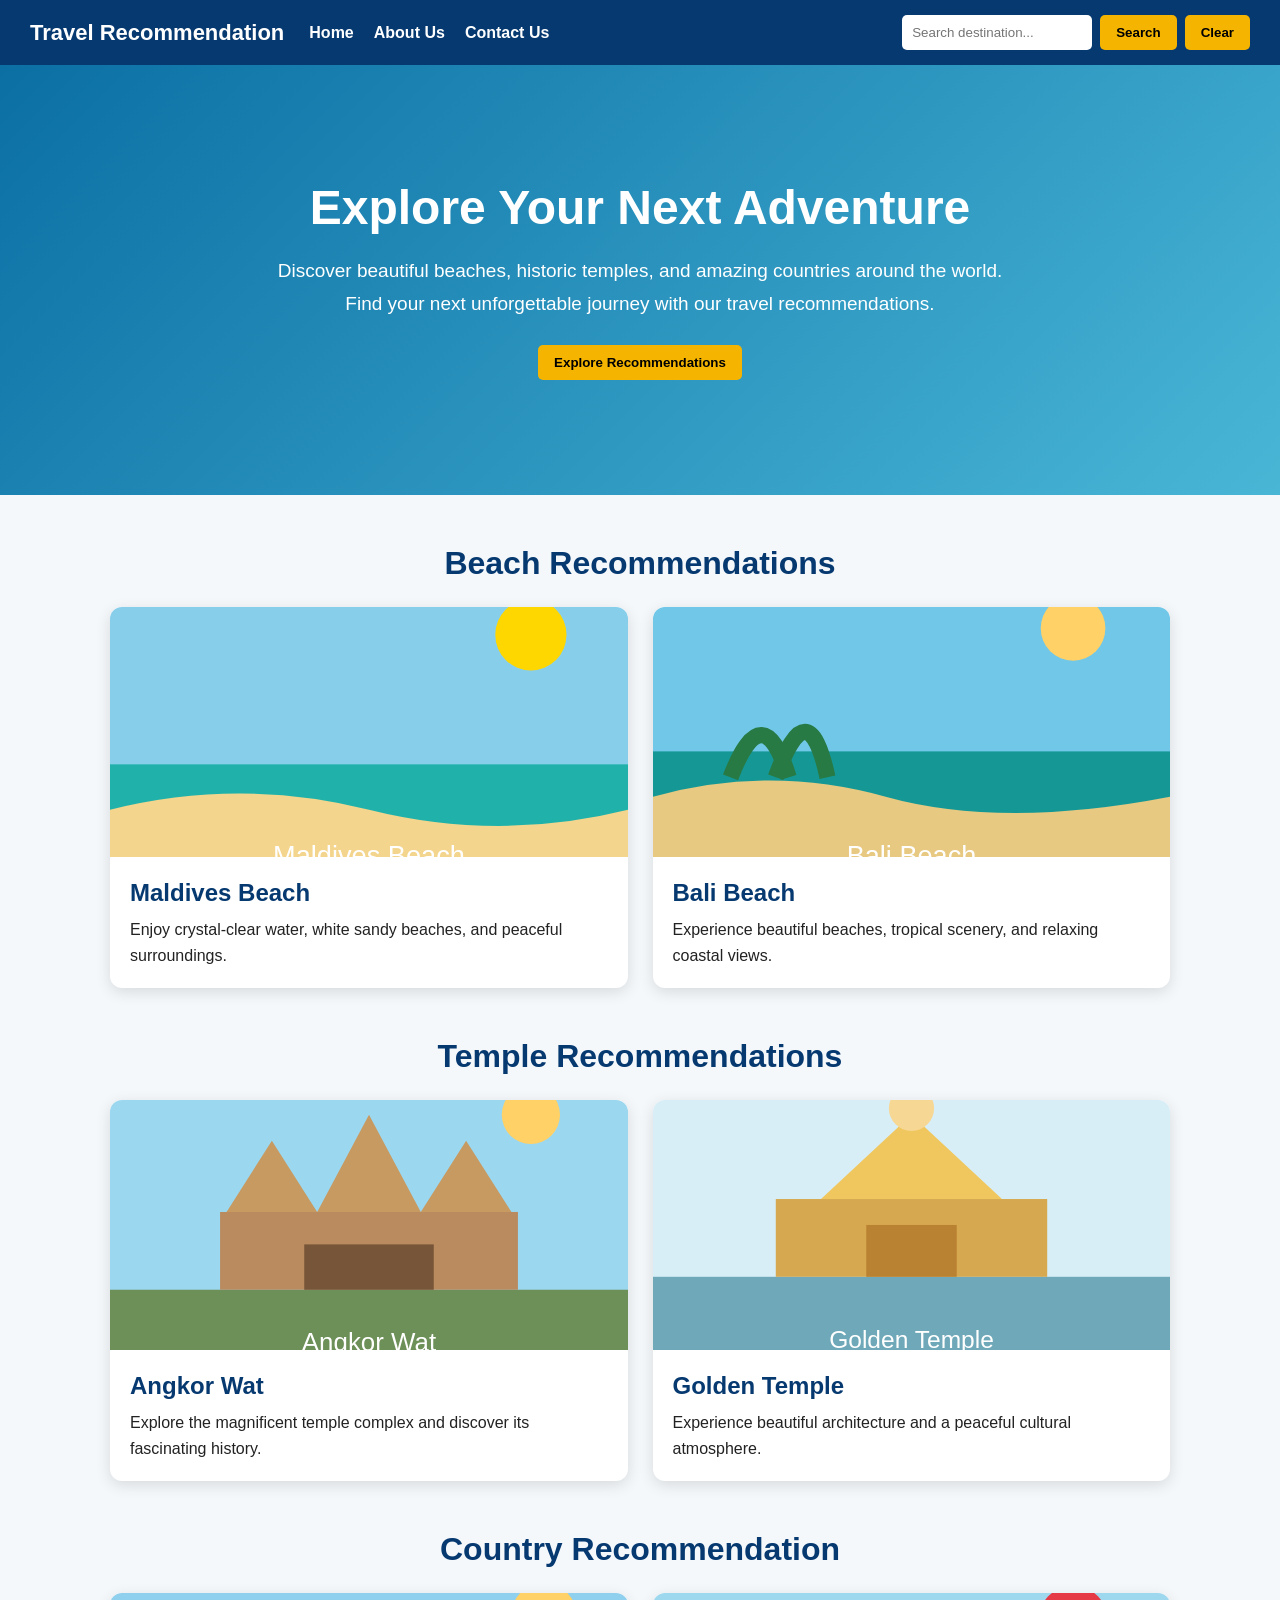
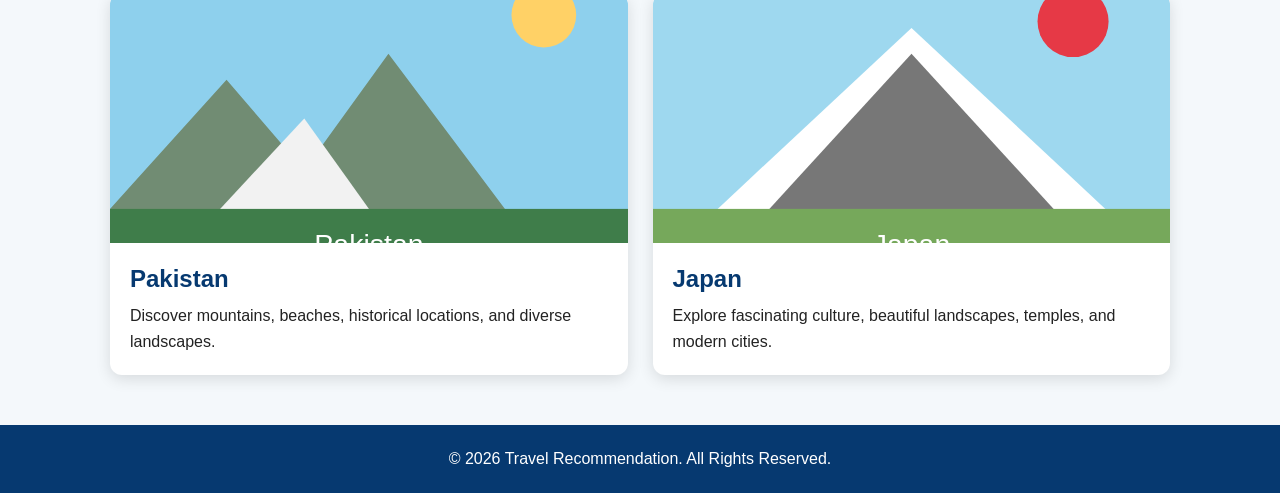
<file: index.html>
<!DOCTYPE html>
<html lang="en">
<head>
    <meta charset="UTF-8">
    <meta name="viewport" content="width=device-width, initial-scale=1.0">
    <title>Travel Recommendation</title>
    <link rel="stylesheet" href="style.css">
</head>
<body>

<nav class="navbar">
    <div class="logo">Travel Recommendation</div>

    <ul class="nav-links">
        <li><a href="index.html">Home</a></li>
        <li><a href="about.html">About Us</a></li>
        <li><a href="contact.html">Contact Us</a></li>
    </ul>

    <div class="search-box">
        <input type="text" id="searchInput" placeholder="Search destination...">
        <button onclick="searchRecommendation()">Search</button>
        <button onclick="clearSearch()">Clear</button>
    </div>
</nav>

<header class="hero">
    <div class="hero-content">
        <h1>Explore Your Next Adventure</h1>
        <p>
            Discover beautiful beaches, historic temples, and amazing
            countries around the world. Find your next unforgettable journey
            with our travel recommendations.
        </p>
        <button onclick="scrollToRecommendations()">Explore Recommendations</button>
    </div>
</header>

<section id="searchResult" class="search-result"></section>

<main id="recommendations">

    <section class="recommendation-section">
        <h2>Beach Recommendations</h2>

        <div class="recommendation-container">
            <div class="recommendation-card">
                <img src="images/beach1.svg" alt="Maldives Beach">
                <h3>Maldives Beach</h3>
                <p>Enjoy crystal-clear water, white sandy beaches, and peaceful surroundings.</p>
            </div>

            <div class="recommendation-card">
                <img src="images/beach2.svg" alt="Bali Beach">
                <h3>Bali Beach</h3>
                <p>Experience beautiful beaches, tropical scenery, and relaxing coastal views.</p>
            </div>
        </div>
    </section>

    <section class="recommendation-section">
        <h2>Temple Recommendations</h2>

        <div class="recommendation-container">
            <div class="recommendation-card">
                <img src="images/temple1.svg" alt="Angkor Wat Temple">
                <h3>Angkor Wat</h3>
                <p>Explore the magnificent temple complex and discover its fascinating history.</p>
            </div>

            <div class="recommendation-card">
                <img src="images/temple2.svg" alt="Golden Temple">
                <h3>Golden Temple</h3>
                <p>Experience beautiful architecture and a peaceful cultural atmosphere.</p>
            </div>
        </div>
    </section>

    <section class="recommendation-section">
        <h2>Country Recommendation</h2>

        <div class="recommendation-container">
            <div class="recommendation-card">
                <img src="images/country1.svg" alt="Pakistan">
                <h3>Pakistan</h3>
                <p>Discover mountains, beaches, historical locations, and diverse landscapes.</p>
            </div>

            <div class="recommendation-card">
                <img src="images/country2.svg" alt="Japan">
                <h3>Japan</h3>
                <p>Explore fascinating culture, beautiful landscapes, temples, and modern cities.</p>
            </div>
        </div>
    </section>

</main>

<footer>
    <p>&copy; 2026 Travel Recommendation. All Rights Reserved.</p>
</footer>

<script src="script.js"></script>
</body>
</html>
</file>
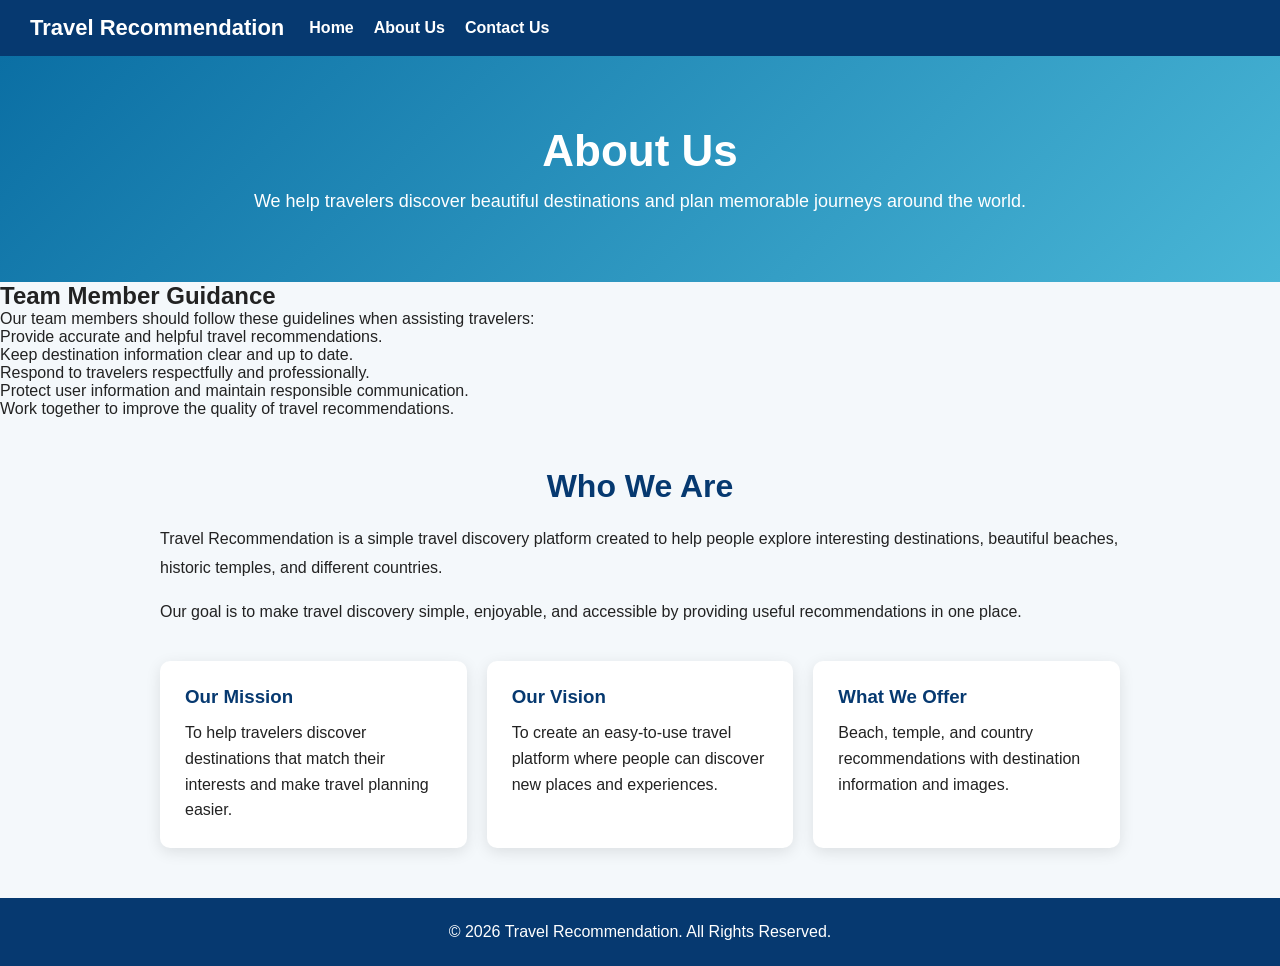
<file: about.html>
<!DOCTYPE html>
<html lang="en">
<head>
    <meta charset="UTF-8">
    <meta name="viewport" content="width=device-width, initial-scale=1.0">
    <title>About Us - Travel Recommendation</title>
    <link rel="stylesheet" href="style.css">
</head>

<body>

<nav class="navbar">
    <div class="logo">Travel Recommendation</div>

    <ul class="nav-links">
        <li><a href="index.html">Home</a></li>
        <li><a href="about.html">About Us</a></li>
        <li><a href="contact.html">Contact Us</a></li>
    </ul>
</nav>

<main class="about-page">

    <section class="about-hero">
        <h1>About Us</h1>
        <p>
            We help travelers discover beautiful destinations and
            plan memorable journeys around the world.
        </p>
    </section>

    <section class="about-section">
        <h2>Team Member Guidance</h2>
        <p>Our team members should follow these guidelines when assisting travelers:</p>
        <ul>
            <li>Provide accurate and helpful travel recommendations.</li>
            <li>Keep destination information clear and up to date.</li>
            <li>Respond to travelers respectfully and professionally.</li>
            <li>Protect user information and maintain responsible communication.</li>
            <li>Work together to improve the quality of travel recommendations.</li>
        </ul>
    </section>

    <section class="about-content">
        <h2>Who We Are</h2>

        <p>
            Travel Recommendation is a simple travel discovery platform
            created to help people explore interesting destinations,
            beautiful beaches, historic temples, and different countries.
        </p>

        <p>
            Our goal is to make travel discovery simple, enjoyable,
            and accessible by providing useful recommendations in one place.
        </p>

        <div class="about-cards">

            <div class="about-card">
                <h3>Our Mission</h3>
                <p>
                    To help travelers discover destinations that match
                    their interests and make travel planning easier.
                </p>
            </div>

            <div class="about-card">
                <h3>Our Vision</h3>
                <p>
                    To create an easy-to-use travel platform where people
                    can discover new places and experiences.
                </p>
            </div>

            <div class="about-card">
                <h3>What We Offer</h3>
                <p>
                    Beach, temple, and country recommendations with
                    destination information and images.
                </p>
            </div>

        </div>
    </section>

</main>

<footer>
    <p>&copy; 2026 Travel Recommendation. All Rights Reserved.</p>
</footer>

</body>
</html>
</file>
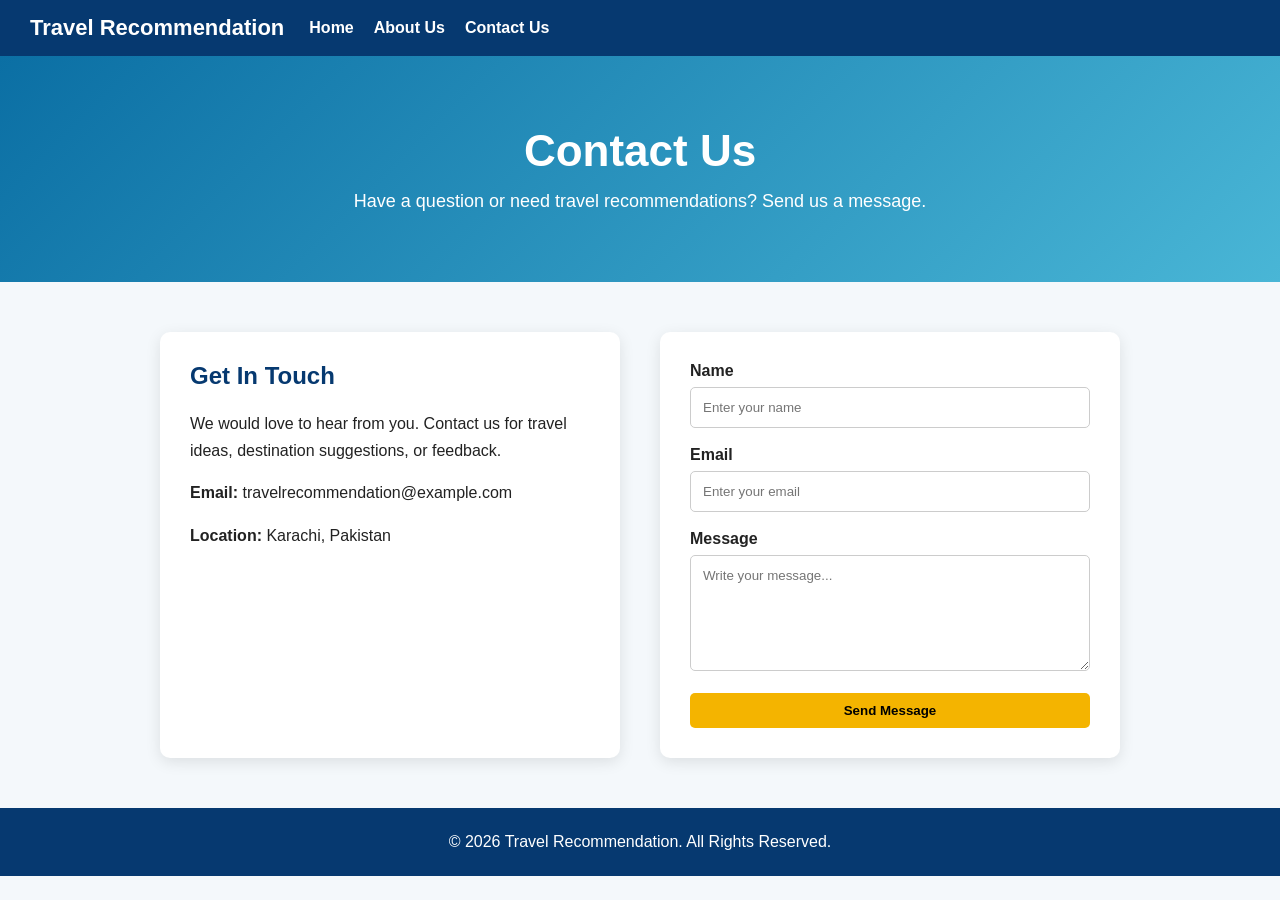
<file: contact.html>
<!DOCTYPE html>
<html lang="en">
<head>
    <meta charset="UTF-8">
    <meta name="viewport" content="width=device-width, initial-scale=1.0">
    <title>Contact Us - Travel Recommendation</title>
    <link rel="stylesheet" href="style.css">
</head>

<body>

<nav class="navbar">
    <div class="logo">Travel Recommendation</div>

    <ul class="nav-links">
        <li><a href="index.html">Home</a></li>
        <li><a href="about.html">About Us</a></li>
        <li><a href="contact.html">Contact Us</a></li>
    </ul>
</nav>

<main class="contact-page">

    <section class="contact-hero">
        <h1>Contact Us</h1>
        <p>
            Have a question or need travel recommendations?
            Send us a message.
        </p>
    </section>

    <section class="contact-container">

        <div class="contact-info">
            <h2>Get In Touch</h2>

            <p>
                We would love to hear from you. Contact us for
                travel ideas, destination suggestions, or feedback.
            </p>

            <p><strong>Email:</strong> travelrecommendation@example.com</p>
            <p><strong>Location:</strong> Karachi, Pakistan</p>
        </div>

        <form class="contact-form" id="contactForm">

            <label for="name">Name</label>
            <input
                type="text"
                id="name"
                name="name"
                placeholder="Enter your name"
                required
            >

            <label for="email">Email</label>
            <input
                type="email"
                id="email"
                name="email"
                placeholder="Enter your email"
                required
            >

            <label for="message">Message</label>
            <textarea
                id="message"
                name="message"
                rows="6"
                placeholder="Write your message..."
                required
            ></textarea>

            <button type="submit">Send Message</button>

        </form>

    </section>

</main>

<footer>
    <p>&copy; 2026 Travel Recommendation. All Rights Reserved.</p>
</footer>

<script>
document.getElementById("contactForm").addEventListener("submit", function(event) {
    event.preventDefault();
    alert("Thank you! Your message has been submitted.");
    this.reset();
});
</script>

</body>
</html>
</file>
<file: style.css>
* {
    margin: 0;
    padding: 0;
    box-sizing: border-box;
}

body {
    font-family: Arial, sans-serif;
    background: #f4f8fb;
    color: #222;
}

.navbar {
    background: #063970;
    color: white;
    display: flex;
    align-items: center;
    gap: 25px;
    padding: 15px 30px;
    position: sticky;
    top: 0;
    z-index: 100;
}

.logo {
    font-size: 22px;
    font-weight: bold;
}

.nav-links {
    display: flex;
    gap: 20px;
    list-style: none;
}

.nav-links a {
    color: white;
    text-decoration: none;
    font-weight: bold;
}

.search-box {
    margin-left: auto;
    display: flex;
    gap: 8px;
}

.search-box input {
    padding: 10px;
    border: none;
    border-radius: 5px;
    width: 190px;
}

button {
    padding: 10px 16px;
    border: none;
    border-radius: 5px;
    cursor: pointer;
    background: #f4b400;
    font-weight: bold;
}

.hero {
    min-height: 430px;
    display: flex;
    align-items: center;
    justify-content: center;
    text-align: center;
    background: linear-gradient(135deg, #0b6fa4, #49b6d6);
    color: white;
    padding: 40px 20px;
}

.hero-content {
    max-width: 750px;
}

.hero h1 {
    font-size: 48px;
    margin-bottom: 20px;
}

.hero p {
    font-size: 19px;
    line-height: 1.7;
    margin-bottom: 25px;
}

.search-result {
    max-width: 1100px;
    margin: 25px auto;
    padding: 0 20px;
}

.recommendation-section {
    max-width: 1100px;
    margin: 50px auto;
    padding: 0 20px;
}

.recommendation-section h2 {
    text-align: center;
    color: #063970;
    font-size: 32px;
    margin-bottom: 25px;
}

.recommendation-container {
    display: grid;
    grid-template-columns: repeat(2, 1fr);
    gap: 25px;
}

.recommendation-card {
    background: white;
    border-radius: 12px;
    overflow: hidden;
    box-shadow: 0 4px 15px rgba(0,0,0,0.12);
    padding-bottom: 20px;
}

.recommendation-card img {
    width: 100%;
    height: 250px;
    object-fit: cover;
}

.recommendation-card h3 {
    color: #063970;
    margin: 18px 20px 10px;
    font-size: 24px;
}

.recommendation-card p {
    margin: 0 20px;
    line-height: 1.6;
}

footer {
    background: #063970;
    color: white;
    text-align: center;
    padding: 25px;
    margin-top: 50px;
}

@media (max-width: 850px) {
    .navbar {
        flex-wrap: wrap;
    }

    .search-box {
        margin-left: 0;
        width: 100%;
    }

    .search-box input {
        width: 100%;
    }

    .recommendation-container {
        grid-template-columns: 1fr;
    }

    .hero h1 {
        font-size: 36px;
    }
}

/* About Page */
.about-page,
.contact-page {
    min-height: 70vh;
}

.about-hero,
.contact-hero {
    text-align: center;
    padding: 70px 20px;
    background: linear-gradient(135deg, #0b6fa4, #49b6d6);
    color: white;
}

.about-hero h1,
.contact-hero h1 {
    font-size: 44px;
    margin-bottom: 15px;
}

.about-hero p,
.contact-hero p {
    font-size: 18px;
}

.about-content {
    max-width: 1000px;
    margin: 50px auto;
    padding: 0 20px;
}

.about-content h2 {
    color: #063970;
    text-align: center;
    font-size: 32px;
    margin-bottom: 20px;
}

.about-content > p {
    line-height: 1.8;
    margin-bottom: 15px;
}

.about-cards {
    display: grid;
    grid-template-columns: repeat(3, 1fr);
    gap: 20px;
    margin-top: 35px;
}

.about-card {
    background: white;
    padding: 25px;
    border-radius: 10px;
    box-shadow: 0 4px 15px rgba(0,0,0,0.1);
}

.about-card h3 {
    color: #063970;
    margin-bottom: 12px;
}

.about-card p {
    line-height: 1.6;
}


/* Contact Page */
.contact-container {
    max-width: 1000px;
    margin: 50px auto;
    padding: 0 20px;
    display: grid;
    grid-template-columns: 1fr 1fr;
    gap: 40px;
}

.contact-info {
    background: white;
    padding: 30px;
    border-radius: 10px;
    box-shadow: 0 4px 15px rgba(0,0,0,0.1);
}

.contact-info h2 {
    color: #063970;
    margin-bottom: 20px;
}

.contact-info p {
    line-height: 1.7;
    margin-bottom: 15px;
}

.contact-form {
    background: white;
    padding: 30px;
    border-radius: 10px;
    box-shadow: 0 4px 15px rgba(0,0,0,0.1);
}

.contact-form label {
    display: block;
    margin-bottom: 7px;
    font-weight: bold;
}

.contact-form input,
.contact-form textarea {
    width: 100%;
    padding: 12px;
    margin-bottom: 18px;
    border: 1px solid #ccc;
    border-radius: 5px;
    font-family: Arial, sans-serif;
}

.contact-form textarea {
    resize: vertical;
}

.contact-form button {
    width: 100%;
}


/* Mobile Responsive */
@media (max-width: 850px) {

    .about-cards {
        grid-template-columns: 1fr;
    }

    .contact-container {
        grid-template-columns: 1fr;
    }
}

.search-results-grid {
    display: grid;
    grid-template-columns: repeat(2, 1fr);
    gap: 25px;
    margin-top: 20px;
}

.search-result-card {
    background: #ffffff;
    border-radius: 12px;
    padding: 15px;
    box-shadow: 0 4px 12px rgba(0, 0, 0, 0.15);
    text-align: center;
}

.search-result-card img {
    width: 100%;
    height: 220px;
    object-fit: cover;
    border-radius: 10px;
}

.search-result-card h3 {
    margin: 12px 0 8px;
}

.search-result-card p {
    margin: 0;
}

@media (max-width: 700px) {
    .search-results-grid {
        grid-template-columns: 1fr;
    }
}
</file>
